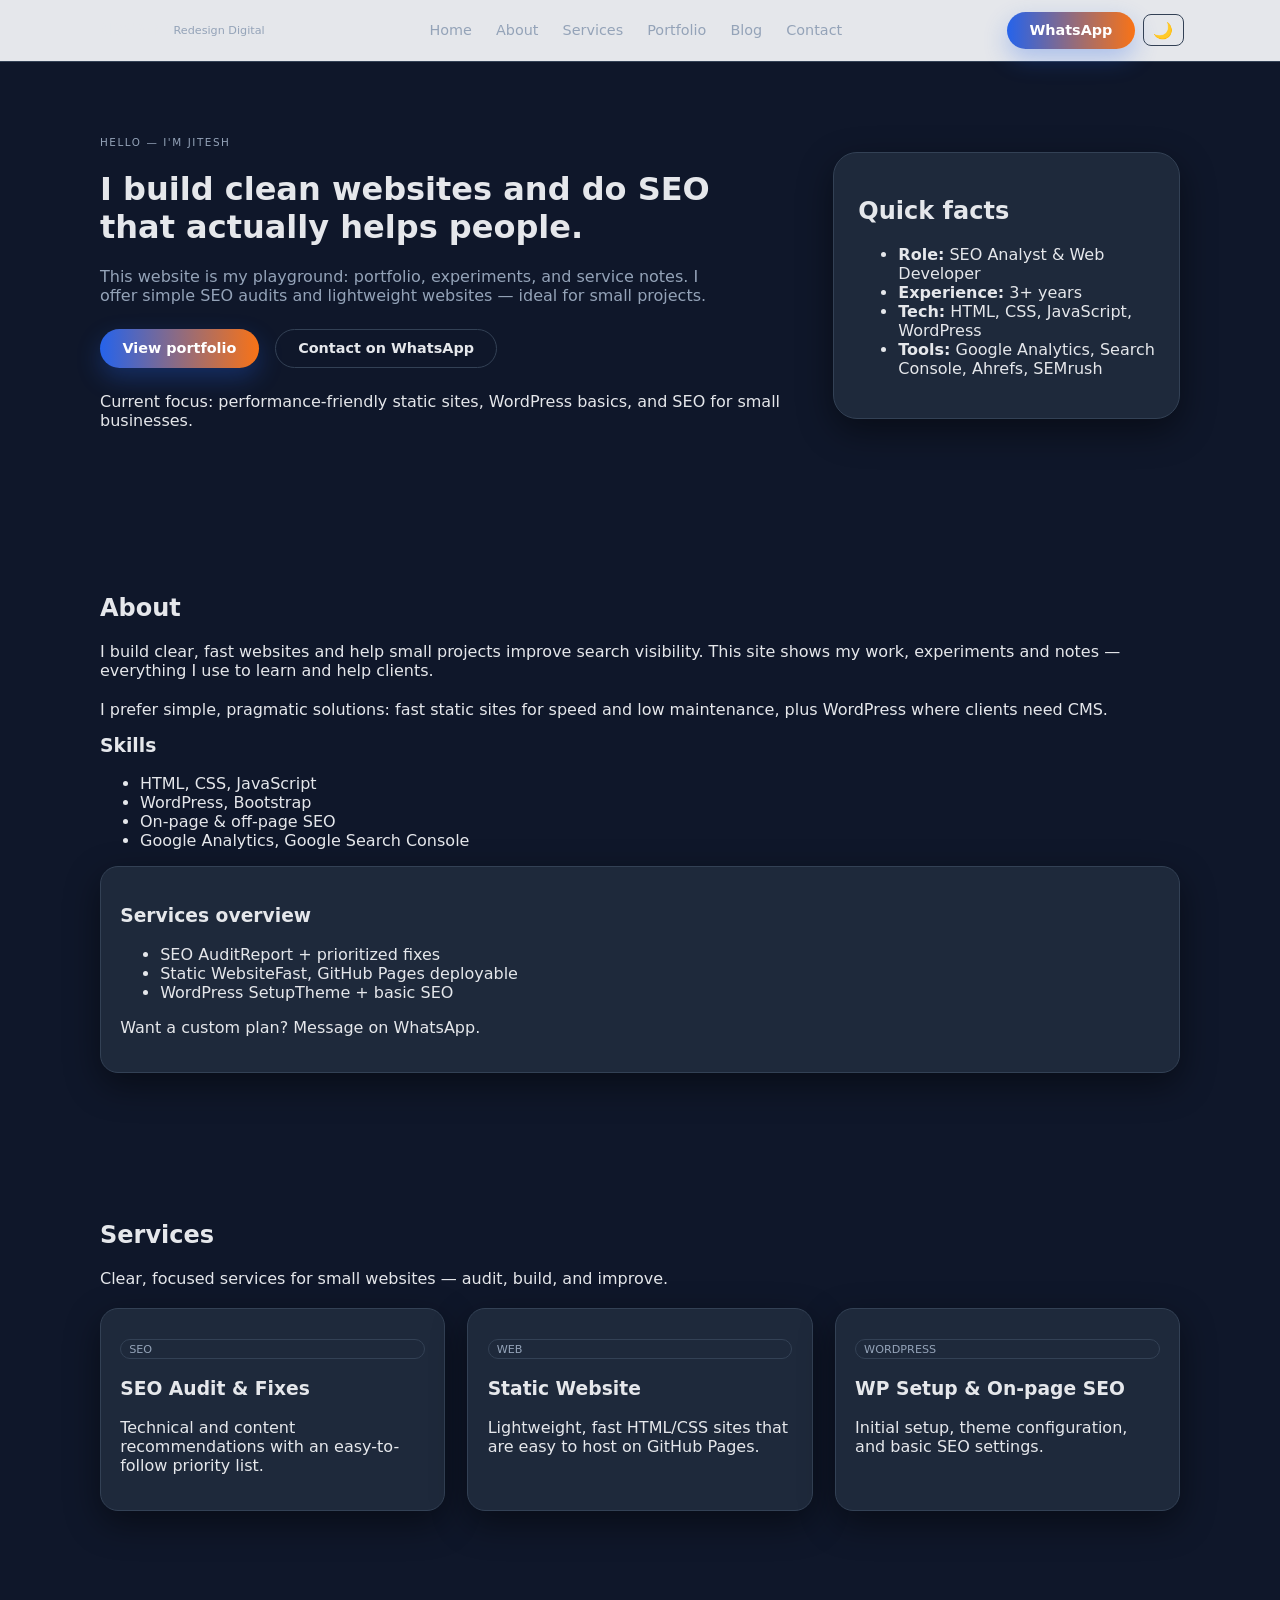
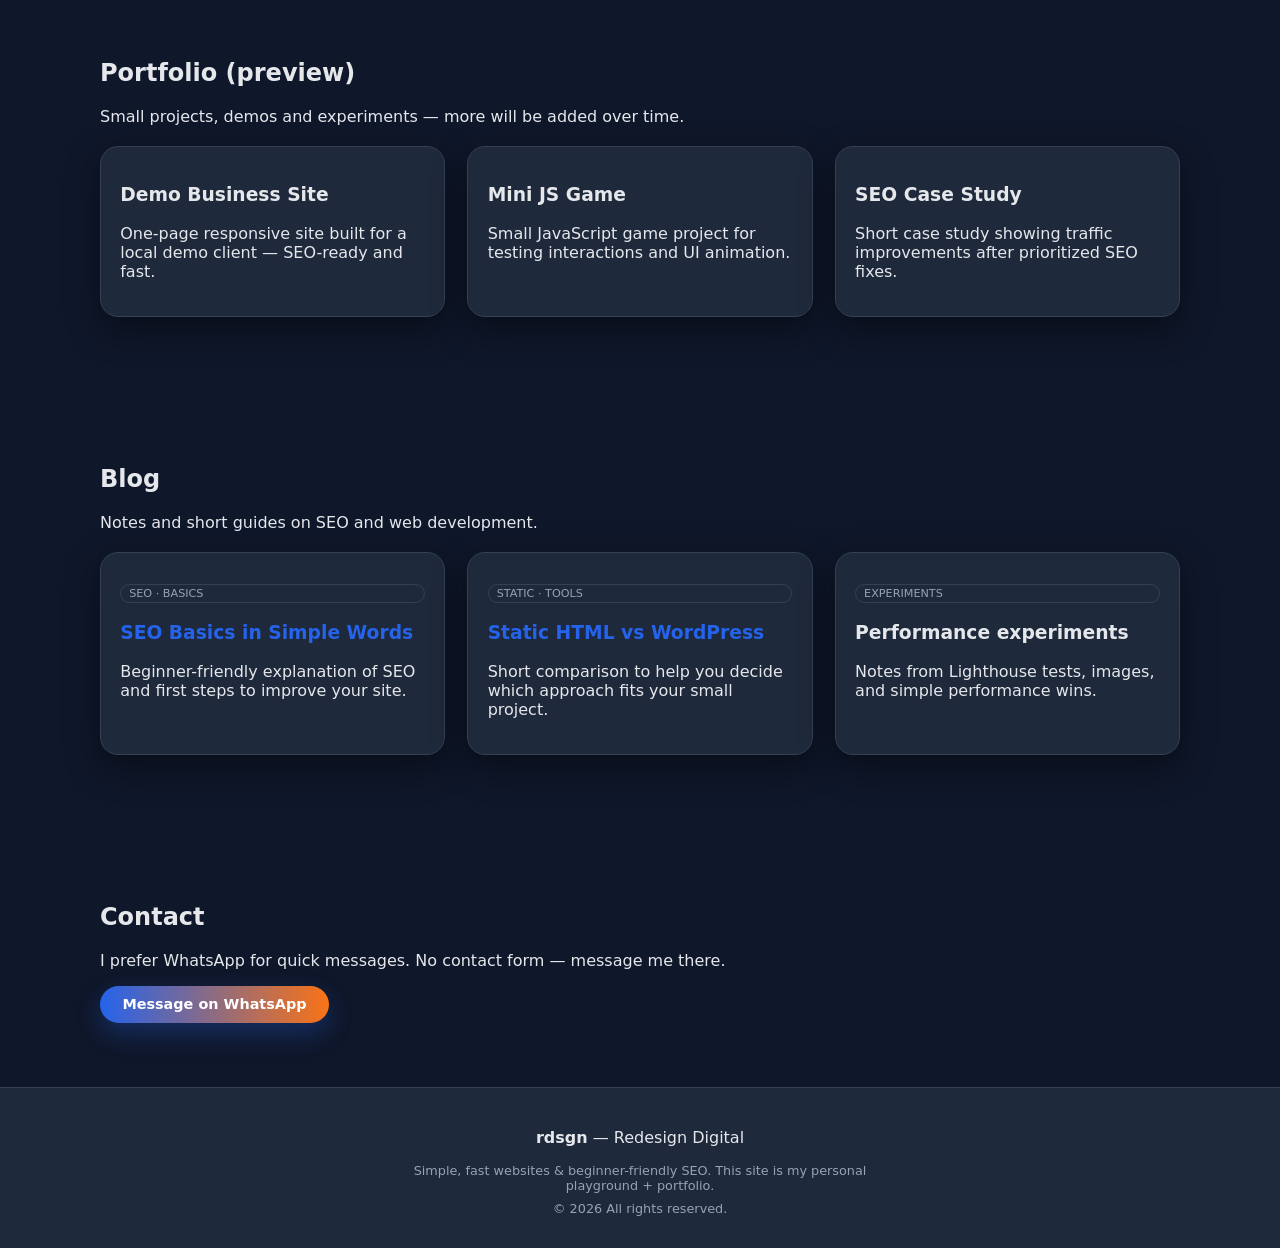
<file: index.html>
<!doctype html>
<html lang="en">
<head>
  <meta charset="utf-8" />
  <meta name="viewport" content="width=device-width,initial-scale=1" />
  <title>rdsgn — Redesign Digital | SEO & Website Services</title>
  <meta name="description" content="rdsgn (Redesign Digital) — Jitesh's portfolio and playground for SEO & website-making services." />

  <!-- Open Graph (basic) -->
  <meta property="og:title" content="rdsgn — Redesign Digital" />
  <meta property="og:description" content="Simple websites, SEO audits and small-project support — by Jitesh." />
  <meta property="og:type" content="website" />

  <!-- Main stylesheet -->
  <link rel="stylesheet" href="/assets/css/style.css" />

  <!-- Favicon (optional) -->
  <link rel="icon" href="/favicon.ico" />
</head>
<body>

  <!-- Header component (injected by main.js) -->
  <div id="site-header" aria-hidden="false"></div>

  <!-- HERO -->
  <header id="home" class="section" role="banner" aria-label="Home section">
    <div class="container hero-inner">
      <div>
        <p class="eyebrow">Hello — I'm Jitesh</p>
        <h1>
          I build clean websites and do SEO that actually helps people.
        </h1>
        <p class="hero-subtitle">
          This website is my playground: portfolio, experiments, and service notes.
          I offer simple SEO audits and lightweight websites — ideal for small projects.
        </p>

        <div class="hero-actions">
          <a class="btn primary-btn" href="#portfolio">View portfolio</a>
          <a class="btn ghost-btn" href="https://wa.me/919XXXXXXXXX?text=Hi%20Jitesh%2C%20I%20found%20you%20on%20rdsgn.in" target="_blank" rel="noopener">Contact on WhatsApp</a>
        </div>

        <p class="hero-note">
          Current focus: performance-friendly static sites, WordPress basics, and SEO for small businesses.
        </p>
      </div>

      <aside class="hero-card" aria-label="Quick facts">
        <h2>Quick facts</h2>
        <ul>
          <li><strong>Role:</strong> SEO Analyst & Web Developer</li>
          <li><strong>Experience:</strong> 3+ years</li>
          <li><strong>Tech:</strong> HTML, CSS, JavaScript, WordPress</li>
          <li><strong>Tools:</strong> Google Analytics, Search Console, Ahrefs, SEMrush</li>
        </ul>
      </aside>
    </div>
  </header>

  <!-- ABOUT -->
  <section id="about" class="section" aria-labelledby="about-title">
    <div class="container">
      <h2 id="about-title" class="section-title">About</h2>
      <p class="section-subtitle">
        I build clear, fast websites and help small projects improve search visibility.
        This site shows my work, experiments and notes — everything I use to learn and help clients.
      </p>

      <div class="two-col" style="margin-top:1.25rem;">
        <div>
          <p>
            I prefer simple, pragmatic solutions: fast static sites for speed and low maintenance, plus WordPress where clients need CMS.
          </p>

          <h3 style="margin-top:1rem">Skills</h3>
          <ul class="skills-list">
            <li>HTML, CSS, JavaScript</li>
            <li>WordPress, Bootstrap</li>
            <li>On-page & off-page SEO</li>
            <li>Google Analytics, Google Search Console</li>
          </ul>
        </div>

        <div>
          <div class="card info-card">
            <h3>Services overview</h3>
            <ul class="info-list">
              <li><span>SEO Audit</span><span>Report + prioritized fixes</span></li>
              <li><span>Static Website</span><span>Fast, GitHub Pages deployable</span></li>
              <li><span>WordPress Setup</span><span>Theme + basic SEO</span></li>
            </ul>
            <p class="small-note">Want a custom plan? Message on WhatsApp.</p>
          </div>
        </div>
      </div>
    </div>
  </section>

  <!-- SERVICES -->
  <section id="services" class="section section-muted" aria-labelledby="services-title">
    <div class="container">
      <h2 id="services-title" class="section-title">Services</h2>
      <p class="section-subtitle">Clear, focused services for small websites — audit, build, and improve.</p>

      <div class="cards-grid" style="margin-top:1.25rem;">
        <article class="card service-card">
          <p class="badge">SEO</p>
          <h3>SEO Audit & Fixes</h3>
          <p>Technical and content recommendations with an easy-to-follow priority list.</p>
        </article>

        <article class="card service-card">
          <p class="badge">Web</p>
          <h3>Static Website</h3>
          <p>Lightweight, fast HTML/CSS sites that are easy to host on GitHub Pages.</p>
        </article>

        <article class="card service-card">
          <p class="badge">WordPress</p>
          <h3>WP Setup & On-page SEO</h3>
          <p>Initial setup, theme configuration, and basic SEO settings.</p>
        </article>
      </div>
    </div>
  </section>

  <!-- PORTFOLIO -->
  <section id="portfolio" class="section" aria-labelledby="portfolio-title">
    <div class="container">
      <h2 id="portfolio-title" class="section-title">Portfolio (preview)</h2>
      <p class="section-subtitle">Small projects, demos and experiments — more will be added over time.</p>

      <div class="cards-grid" style="margin-top:1.25rem;">
        <article class="card portfolio-card">
          <h3>Demo Business Site</h3>
          <p>One-page responsive site built for a local demo client — SEO-ready and fast.</p>
        </article>

        <article class="card portfolio-card">
          <h3>Mini JS Game</h3>
          <p>Small JavaScript game project for testing interactions and UI animation.</p>
        </article>

        <article class="card portfolio-card">
          <h3>SEO Case Study</h3>
          <p>Short case study showing traffic improvements after prioritized SEO fixes.</p>
        </article>
      </div>
    </div>
  </section>

  <!-- BLOG PREVIEW -->
  <section id="blog" class="section section-muted" aria-labelledby="blog-title">
    <div class="container">
      <h2 id="blog-title" class="section-title">Blog</h2>
      <p class="section-subtitle">Notes and short guides on SEO and web development.</p>

      <div class="cards-grid" style="margin-top:1.25rem;">
        <article class="card blog-card">
          <p class="badge">SEO · Basics</p>
          <h3><a class="text-link" href="/blog/seo-basics.html">SEO Basics in Simple Words</a></h3>
          <p>Beginner-friendly explanation of SEO and first steps to improve your site.</p>
        </article>

        <article class="card blog-card">
          <p class="badge">Static · Tools</p>
          <h3><a class="text-link" href="/blog/static-vs-wordpress.html">Static HTML vs WordPress</a></h3>
          <p>Short comparison to help you decide which approach fits your small project.</p>
        </article>

        <article class="card blog-card">
          <p class="badge">Experiments</p>
          <h3>Performance experiments</h3>
          <p>Notes from Lighthouse tests, images, and simple performance wins.</p>
        </article>
      </div>
    </div>
  </section>

  <!-- CONTACT -->
  <section id="contact" class="section" aria-labelledby="contact-title">
    <div class="container">
      <h2 id="contact-title" class="section-title">Contact</h2>
      <p class="section-subtitle">I prefer WhatsApp for quick messages. No contact form — message me there.</p>

      <div style="margin-top:1rem;">
        <a class="btn primary-btn" href="https://wa.me/919XXXXXXXXX?text=Hi%20Jitesh%2C%20I%20found%20you%20on%20rdsgn.in" target="_blank" rel="noopener">Message on WhatsApp</a>
      </div>
    </div>
  </section>

  <!-- Footer component (injected by main.js) -->
  <div id="site-footer" aria-hidden="false"></div>

  <!-- main script (component loader + theme + nav) -->
  <script src="/assets/js/main.js"></script>
</body>
</html>
</file>
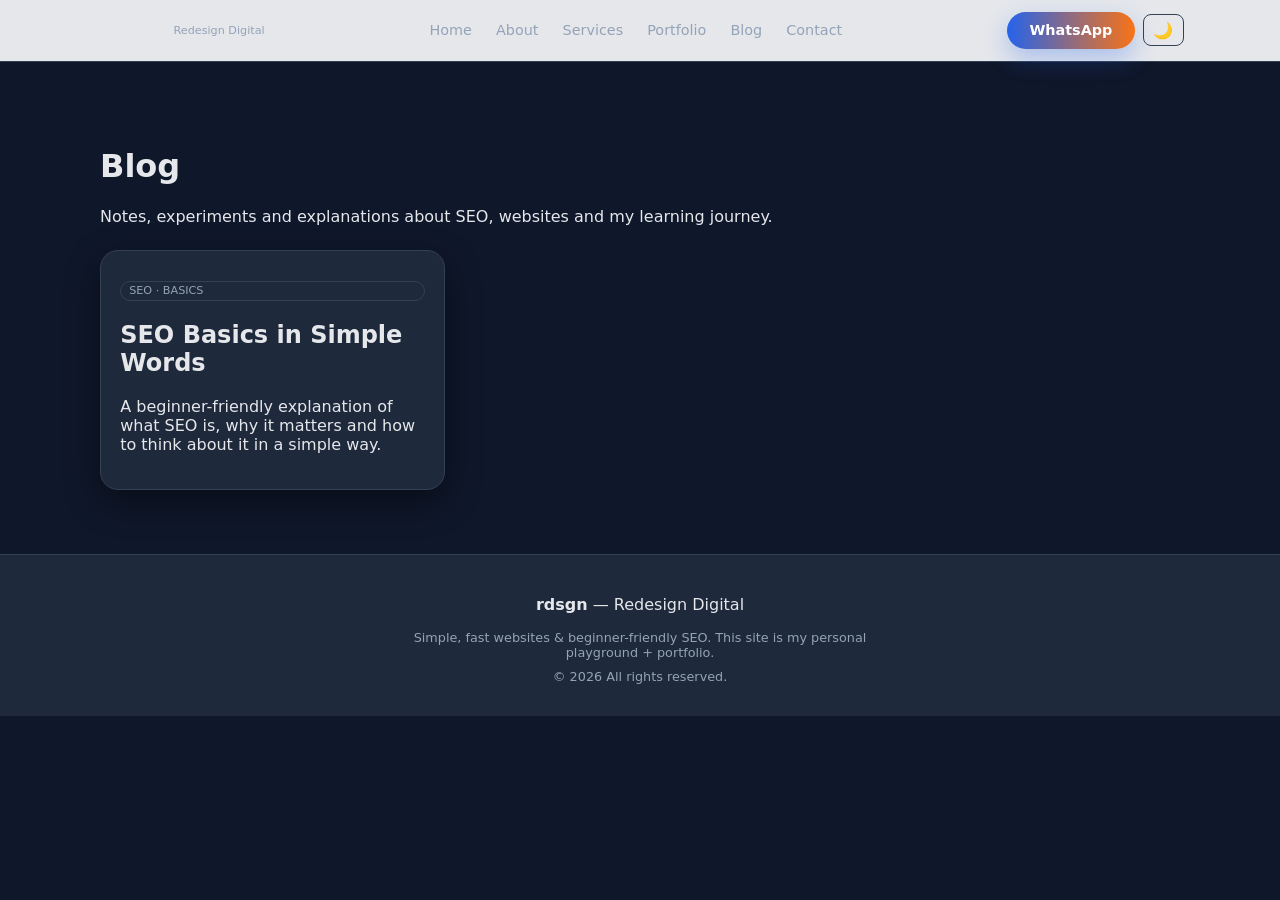
<file: blog/index.html>
<!DOCTYPE html>
<html lang="en">
<head>
  <meta charset="UTF-8" />
  <meta name="viewport" content="width=device-width, initial-scale=1.0" />
  <title>Blog – rdsgn • SEO & Web Notes</title>
  <link rel="stylesheet" href="/assets/css/style.css" />
</head>
<body>
  <div id="site-header"></div>

  <main class="section">
    <div class="container">
      <h1 class="section-title">Blog</h1>
      <p class="section-subtitle">
        Notes, experiments and explanations about SEO, websites and my learning journey.
      </p>

      <div class="cards-grid">
        <article class="card blog-card">
          <p class="badge">SEO · Basics</p>
          <h2><a href="/blog/seo-basics.html">SEO Basics in Simple Words</a></h2>
          <p>
            A beginner-friendly explanation of what SEO is, why it matters and
            how to think about it in a simple way.
          </p>
        </article>

        <!-- Add more posts later in same pattern -->
      </div>
    </div>
  </main>

  <div id="site-footer"></div>

  <script src="/assets/js/main.js"></script>
</body>
</html>
</file>
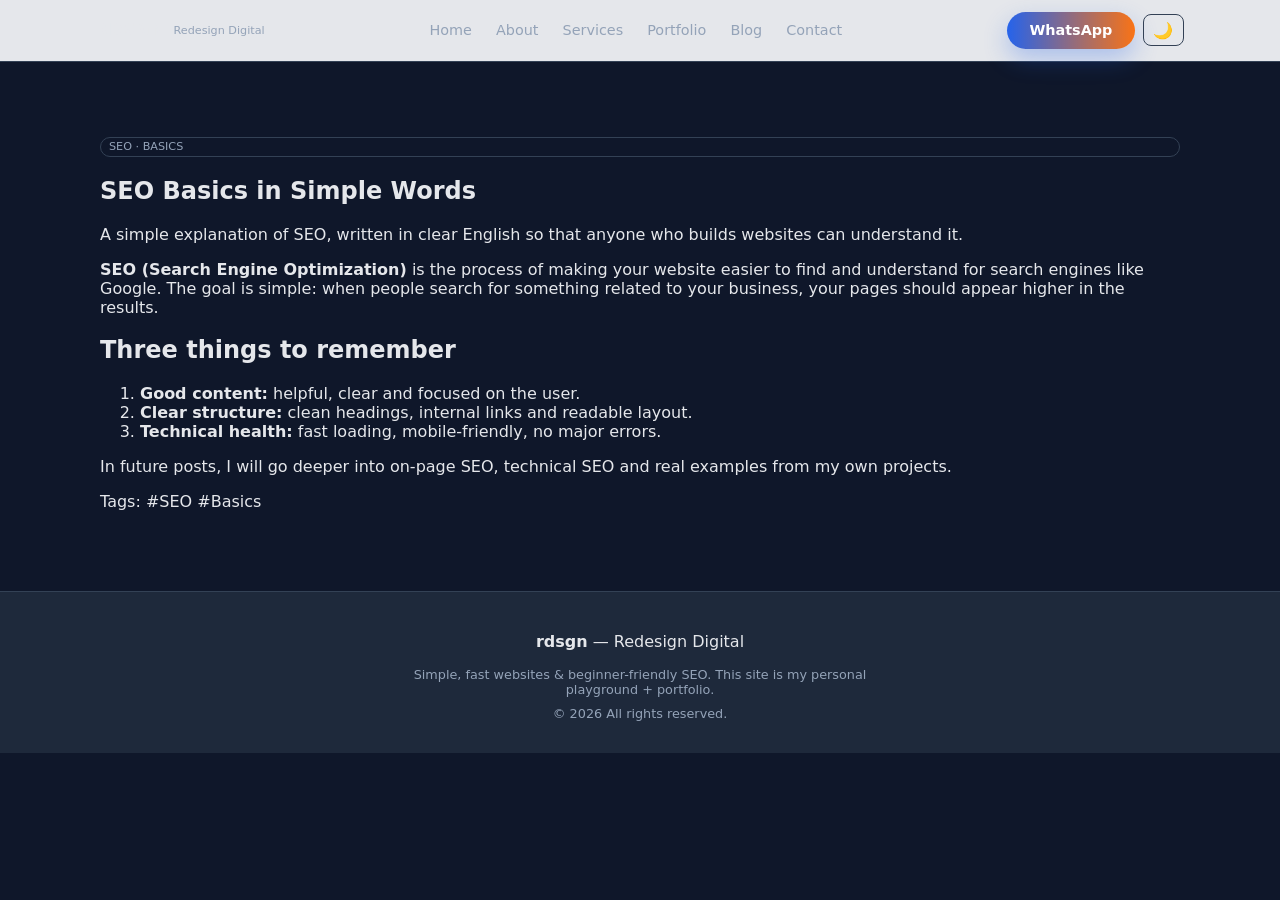
<file: blog/seo-basics.html>
<!DOCTYPE html>
<html lang="en">
<head>
  <meta charset="UTF-8" />
  <meta name="viewport" content="width=device-width, initial-scale=1.0" />
  <title>SEO Basics in Simple Words – rdsgn Blog</title>
  <link rel="stylesheet" href="/assets/css/style.css" />
</head>
<body>
  <div id="site-header"></div>

  <main class="section">
    <div class="container two-col">
      <article>
        <p class="badge">SEO · Basics</p>
        <h1 class="section-title">SEO Basics in Simple Words</h1>
        <p class="section-subtitle">
          A simple explanation of SEO, written in clear English so that anyone
          who builds websites can understand it.
        </p>

        <p>
          <strong>SEO (Search Engine Optimization)</strong> is the process of
          making your website easier to find and understand for search engines
          like Google. The goal is simple: when people search for something
          related to your business, your pages should appear higher in the results.
        </p>

        <h2>Three things to remember</h2>
        <ol>
          <li><strong>Good content:</strong> helpful, clear and focused on the user.</li>
          <li><strong>Clear structure:</strong> clean headings, internal links and readable layout.</li>
          <li><strong>Technical health:</strong> fast loading, mobile-friendly, no major errors.</li>
        </ol>

        <p>
          In future posts, I will go deeper into on-page SEO, technical SEO and
          real examples from my own projects.
        </p>

        <p class="small-note">
          Tags:
          <a href="/blog/tags/seo.html">#SEO</a>
          <a href="/blog/tags/basics.html">#Basics</a>
        </p>
      </article>

      <!-- Future sidebar (currently disabled) -->
      <!--
      <aside id="sidebar"></aside>
      -->
    </div>
  </main>

  <div id="site-footer"></div>

  <script src="/assets/js/main.js"></script>
</body>
</html>
</file>
<file: assets/css/style.css>
/* =========================================================
   RESET + GLOBAL VARIABLES (DARK THEME DEFAULT)
   ========================================================= */
:root {
  --primary: #2563eb;
  --secondary: #f97316;

  --bg: #0f172a;
  --bg-elevated: #1e293b;
  --bg-muted: #0f172a;

  --surface: #1e293b;

  --text: #e5e7eb;
  --text-muted: #94a3b8;

  --border-subtle: #334155;

  --shadow-soft: 0 12px 35px rgba(0,0,0,0.45);

  --radius-lg: 18px;
  --radius-xl: 24px;
}

/* ==========================
   LIGHT THEME VARIABLES
   ========================== */
:root[data-theme="light"] {
  --bg: #ffffff;
  --bg-elevated: #f8f9fa;
  --bg-muted: #f0f2f5;

  --surface: #ffffff;

  --text: #0f172a;
  --text-muted: #0f172a;

  --border-subtle: #d0d4da;

  --shadow-soft: 0 8px 25px rgba(0,0,0,0.06);
}

/* ==========================
   BASE RESET
   ========================== */

*,
*::before,
*::after {
  box-sizing: border-box;
}

html, body {
  margin: 0;
  padding: 0;
  font-family: system-ui,-apple-system,BlinkMacSystemFont,"Segoe UI",sans-serif;
  background: var(--bg);
  color: var(--text);
  scroll-behavior: smooth;
  min-height: 100vh;
}

img {
  max-width: 100%;
  height: auto;
}

/* Anchor reset */
a {
  color: inherit;
  text-decoration: none;
  cursor: pointer;
}
a:hover,
a:focus {
  text-decoration: underline;
  text-underline-offset: 4px;
  text-decoration-thickness: 2px;
}

.text-link {
  color: var(--primary);
  text-decoration: none;
}
.text-link:hover {
  text-decoration: underline;
}

/* Containers */
.container {
  width: 100%;
  max-width: 1120px;
  margin: 0 auto;
  padding: 0 1.25rem;
}

.section {
  padding: 4rem 0;
}

.section-muted {
  background: var(--bg-muted);
}

/* =========================================================
   HEADER
   ========================================================= */
.site-header {
  position: sticky;
  top: 0;
  z-index: 9999;
  backdrop-filter: blur(14px);
  background: #e5e7eb;
  overflow: visible;
  border-bottom: 1px solid var(--border-subtle);
}

.nav-container {
  display: flex;
  justify-content: space-between;
  align-items: center;
  padding: .75rem 1rem;
}

.logo-main {
  font-weight: 700;
  font-size: .95rem;
  text-transform: uppercase;
  letter-spacing: .12em;
}

.logo-sub {
  font-size: .7rem;
  color: var(--text-muted);
}

/* NAVIGATION */
.main-nav {
  display: flex;
  gap: 1.5rem;
  align-items: center;
}

.main-nav a {
  font-size: .9rem;
  font-weight: 500;
  color: var(--text-muted);
}
.main-nav a:hover {
  color: var(--text);
}

/* HEADER CONTROLS */
.nav-controls {
  display: flex;
  align-items: center;
  gap: .5rem;
  z-index: 12000;
}

/* THEME TOGGLE */
.theme-toggle {
  padding: .35rem .6rem;
  border-radius: 8px;
  border: 1px solid var(--border-subtle);
  background: transparent;
  color: var(--text);
  font-size: 1rem;
}

/* MOBILE MENU BUTTON */
.nav-toggle {
  display: none;
  border: 1px solid var(--border-subtle);
  padding: .4rem .7rem;
  border-radius: 8px;
  background: transparent;
  color: var(--text);
  font-size: 1.25rem;
  cursor: pointer;
}

/* =========================================================
   HERO SECTION
   ========================================================= */
.hero-inner {
  display: grid;
  grid-template-columns: 2fr 1fr;
  gap: 2.5rem;
  align-items: center;
}

.eyebrow {
  text-transform: uppercase;
  font-size: .65rem;
  letter-spacing: .15em;
  color: var(--text-muted);
}

.hero h1 {
  font-size: clamp(2rem, 3vw, 2.7rem);
  margin: .5rem 0 1rem;
}

.hero-subtitle {
  color: var(--text-muted);
  max-width: 620px;
}

.hero-actions {
  margin: 1.5rem 0;
  display: flex;
  gap: 1rem;
}

.hero-card {
  background: var(--surface);
  border-radius: var(--radius-xl);
  padding: 1.5rem;
  border: 1px solid var(--border-subtle);
  box-shadow: var(--shadow-soft);
}

/* =========================================================
   BUTTONS
   ========================================================= */

.btn {
  display: inline-flex;
  align-items: center;
  justify-content: center;
  padding: .65rem 1.4rem;
  border-radius: 999px;
  font-size: .9rem;
  font-weight: 600;
  cursor: pointer;
  border: none;
  text-decoration: none;
  transition: .12s ease;
}

.btn:active {
  transform: scale(.97);
}

.primary-btn {
  background: linear-gradient(90deg, var(--primary), var(--secondary));
  color: #fff;
  box-shadow: 0 10px 25px rgba(37,99,235,.3);
}

.ghost-btn {
  background: transparent;
  border: 1px solid var(--border-subtle);
  color: var(--text);
}

/* =========================================================
   CARDS (Services, Blog, Portfolio)
   ========================================================= */
.card {
  background: var(--surface);
  border-radius: var(--radius-lg);
  border: 1px solid var(--border-subtle);
  padding: 1.2rem;
  box-shadow: var(--shadow-soft);
}

.badge {
  font-size: .7rem;
  text-transform: uppercase;
  color: var(--text-muted);
  border: 1px solid var(--border-subtle);
  border-radius: 999px;
  padding: .15rem .5rem;
}

.cards-grid {
  display: grid;
  grid-template-columns: repeat(3, 1fr);
  gap: 1.4rem;
  margin-top: 1.5rem;
}

/* =========================================================
   FOOTER
   ========================================================= */
.site-footer {
  background: var(--bg-elevated);
  padding: 1.5rem 0 2rem;
  text-align: center;
  border-top: 1px solid var(--border-subtle);
}

.footer-note {
  color: var(--text-muted);
  font-size: .8rem;
  max-width: 500px;
  margin: .5rem auto 0;
}

/* =========================================================
   MOBILE RESPONSIVE
   ========================================================= */
@media (max-width: 900px) {
  .hero-inner {
    grid-template-columns: 1fr;
  }
  .cards-grid {
    grid-template-columns: repeat(2, 1fr);
  }
}

@media (max-width: 700px) {
  .nav-toggle { display: inline-flex; }

  /* Mobile nav dropdown */
  .main-nav {
    position: absolute;
    top: 3.2rem;
    right: 1rem;
    flex-direction: column;
    align-items: flex-start;
    background: var(--surface);
    padding: .6rem .9rem;
    border-radius: 12px;
    border: 1px solid var(--border-subtle);
    box-shadow: var(--shadow-soft);
    display: none;
    min-width: 180px; /* AUTO WIDTH */
    width: auto;
  }

  .main-nav.open {
    display: flex;
  }

  .main-nav a {
    padding: .55rem .75rem;
    width: 100%;
  }

  .cards-grid {
    grid-template-columns: 1fr;
  }
}
</file>
